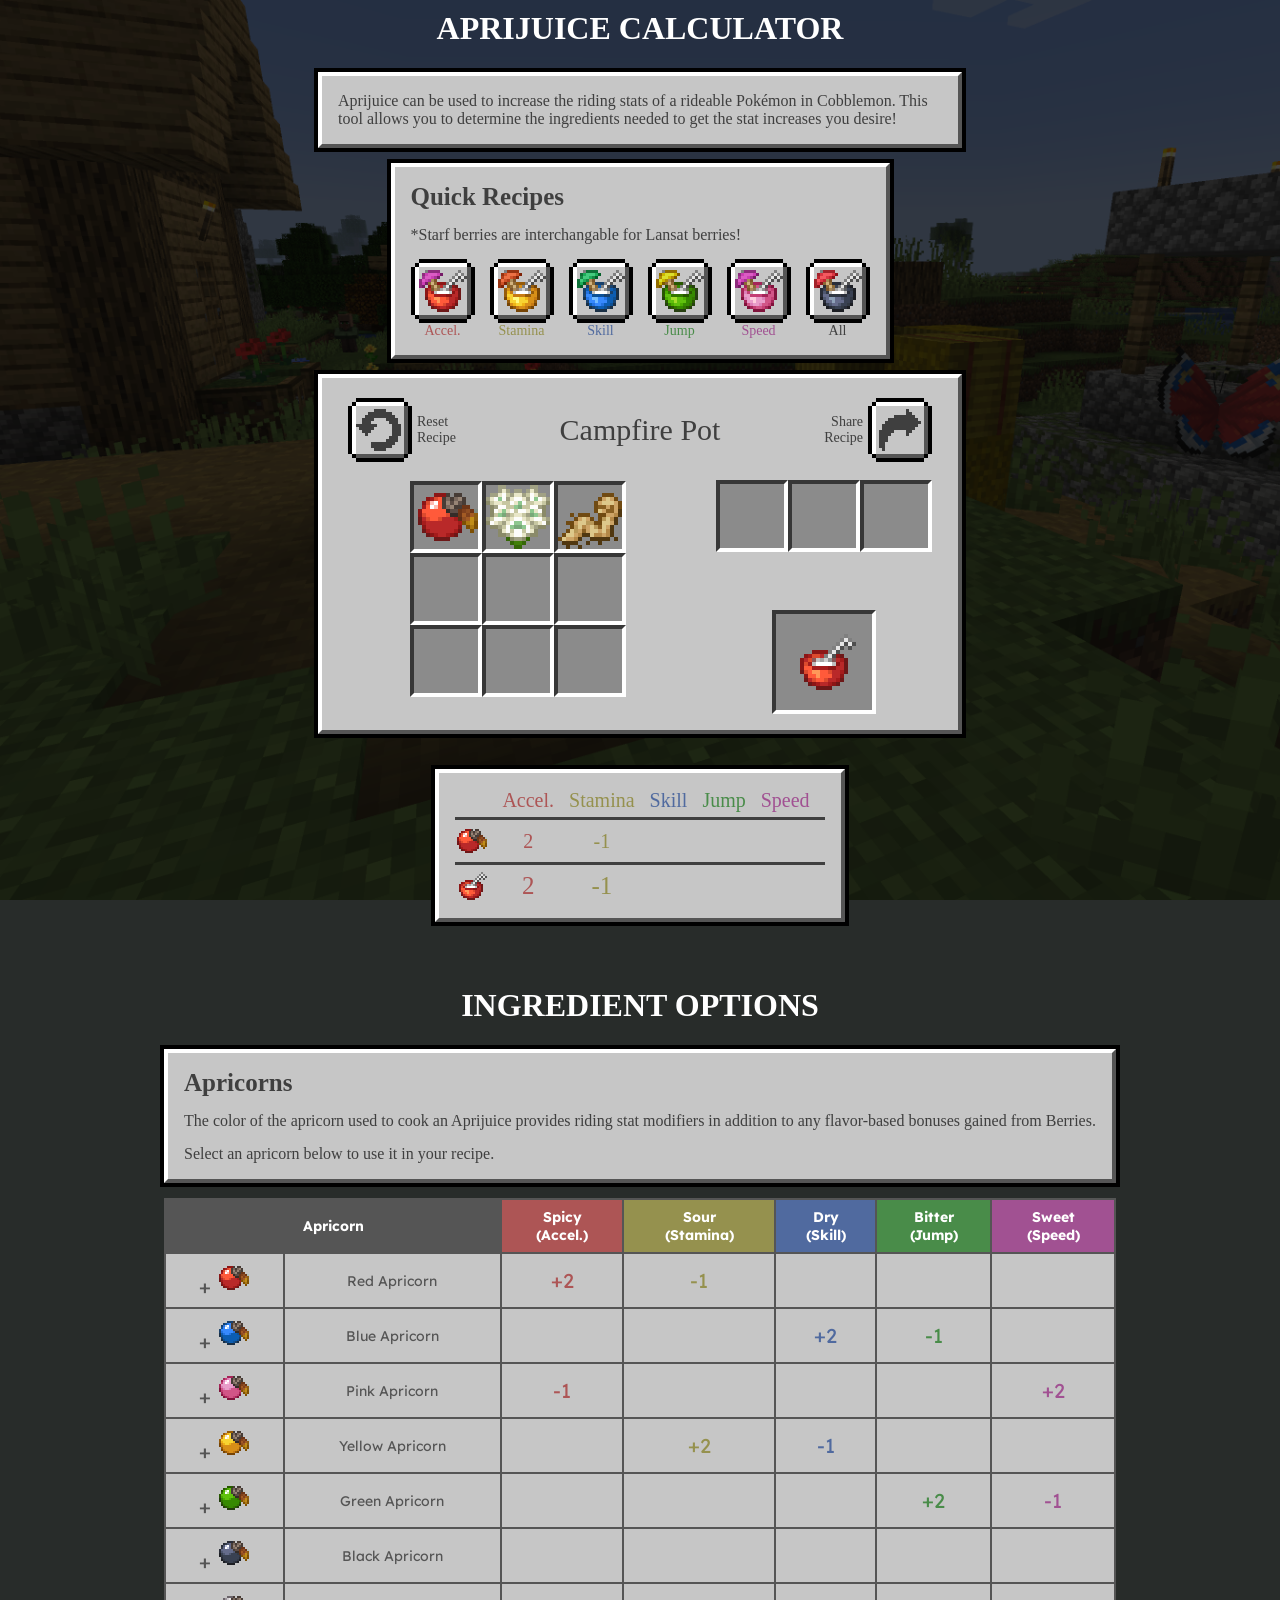
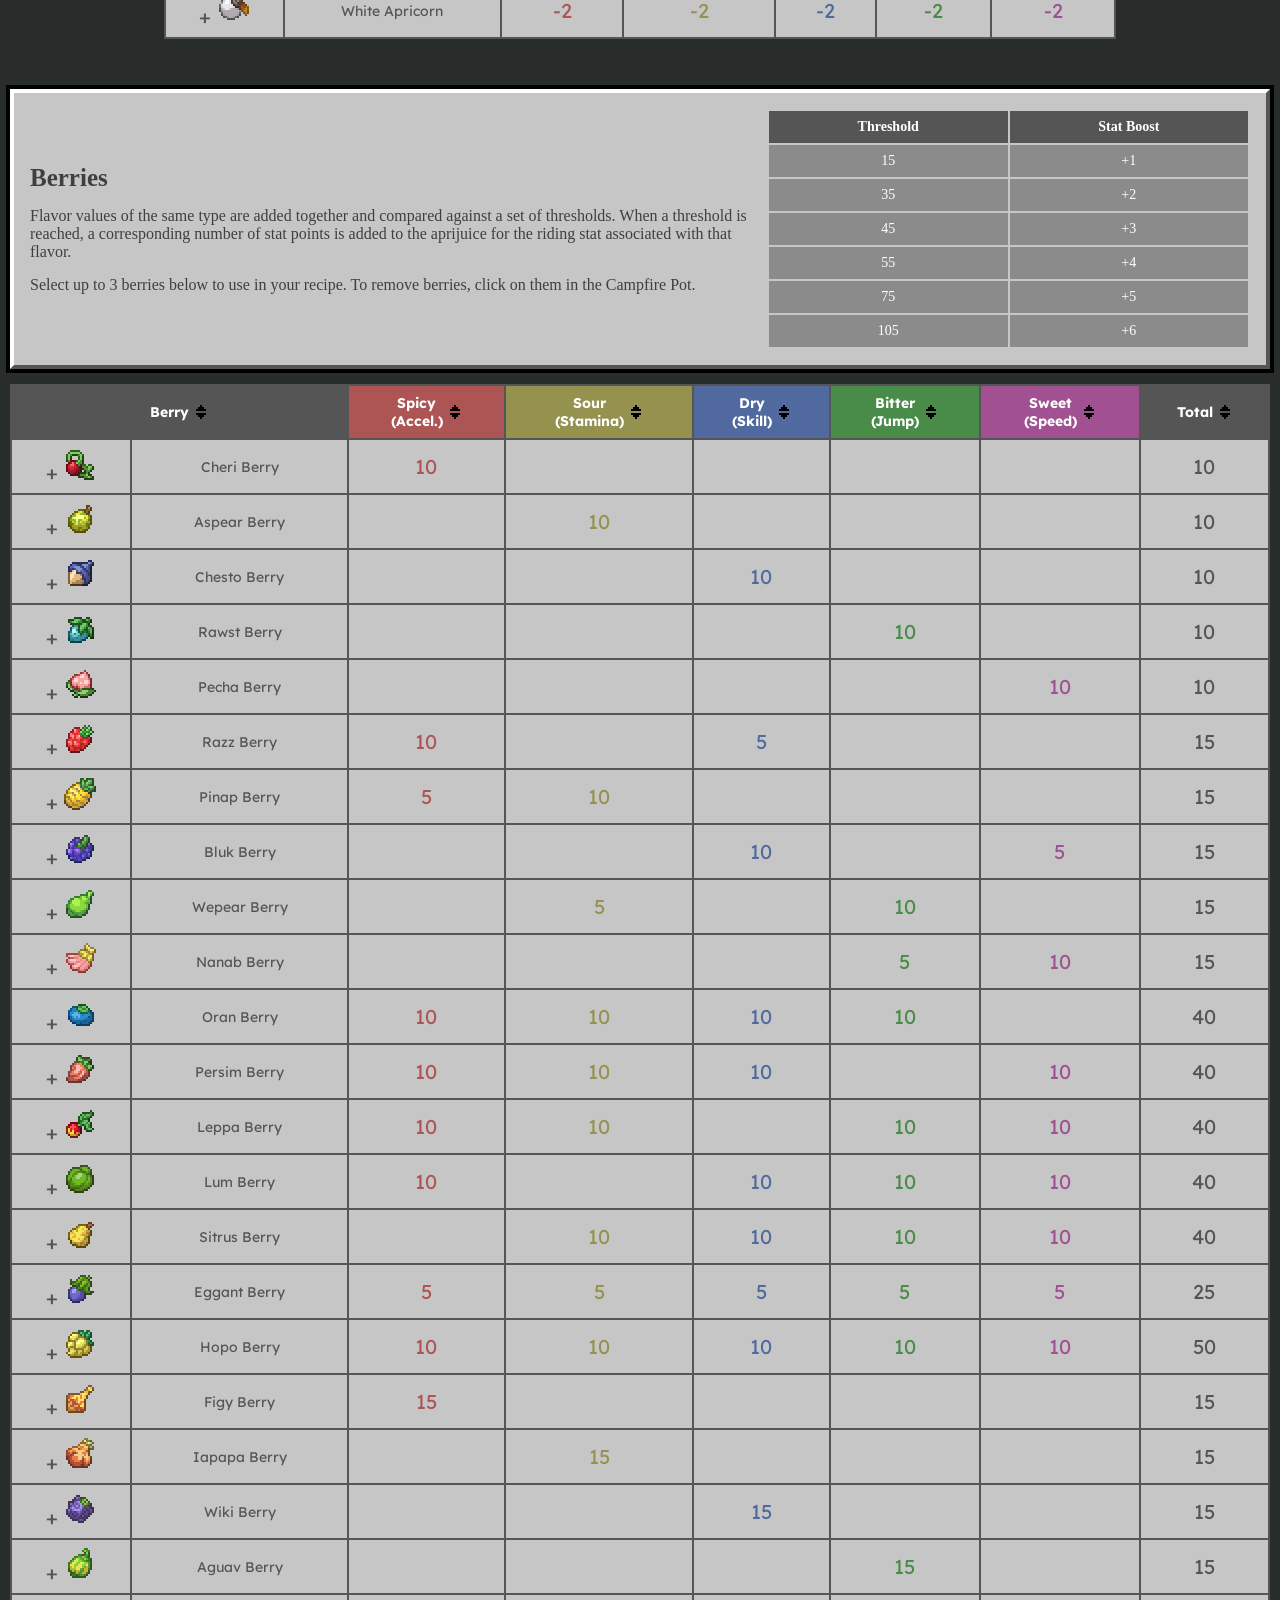
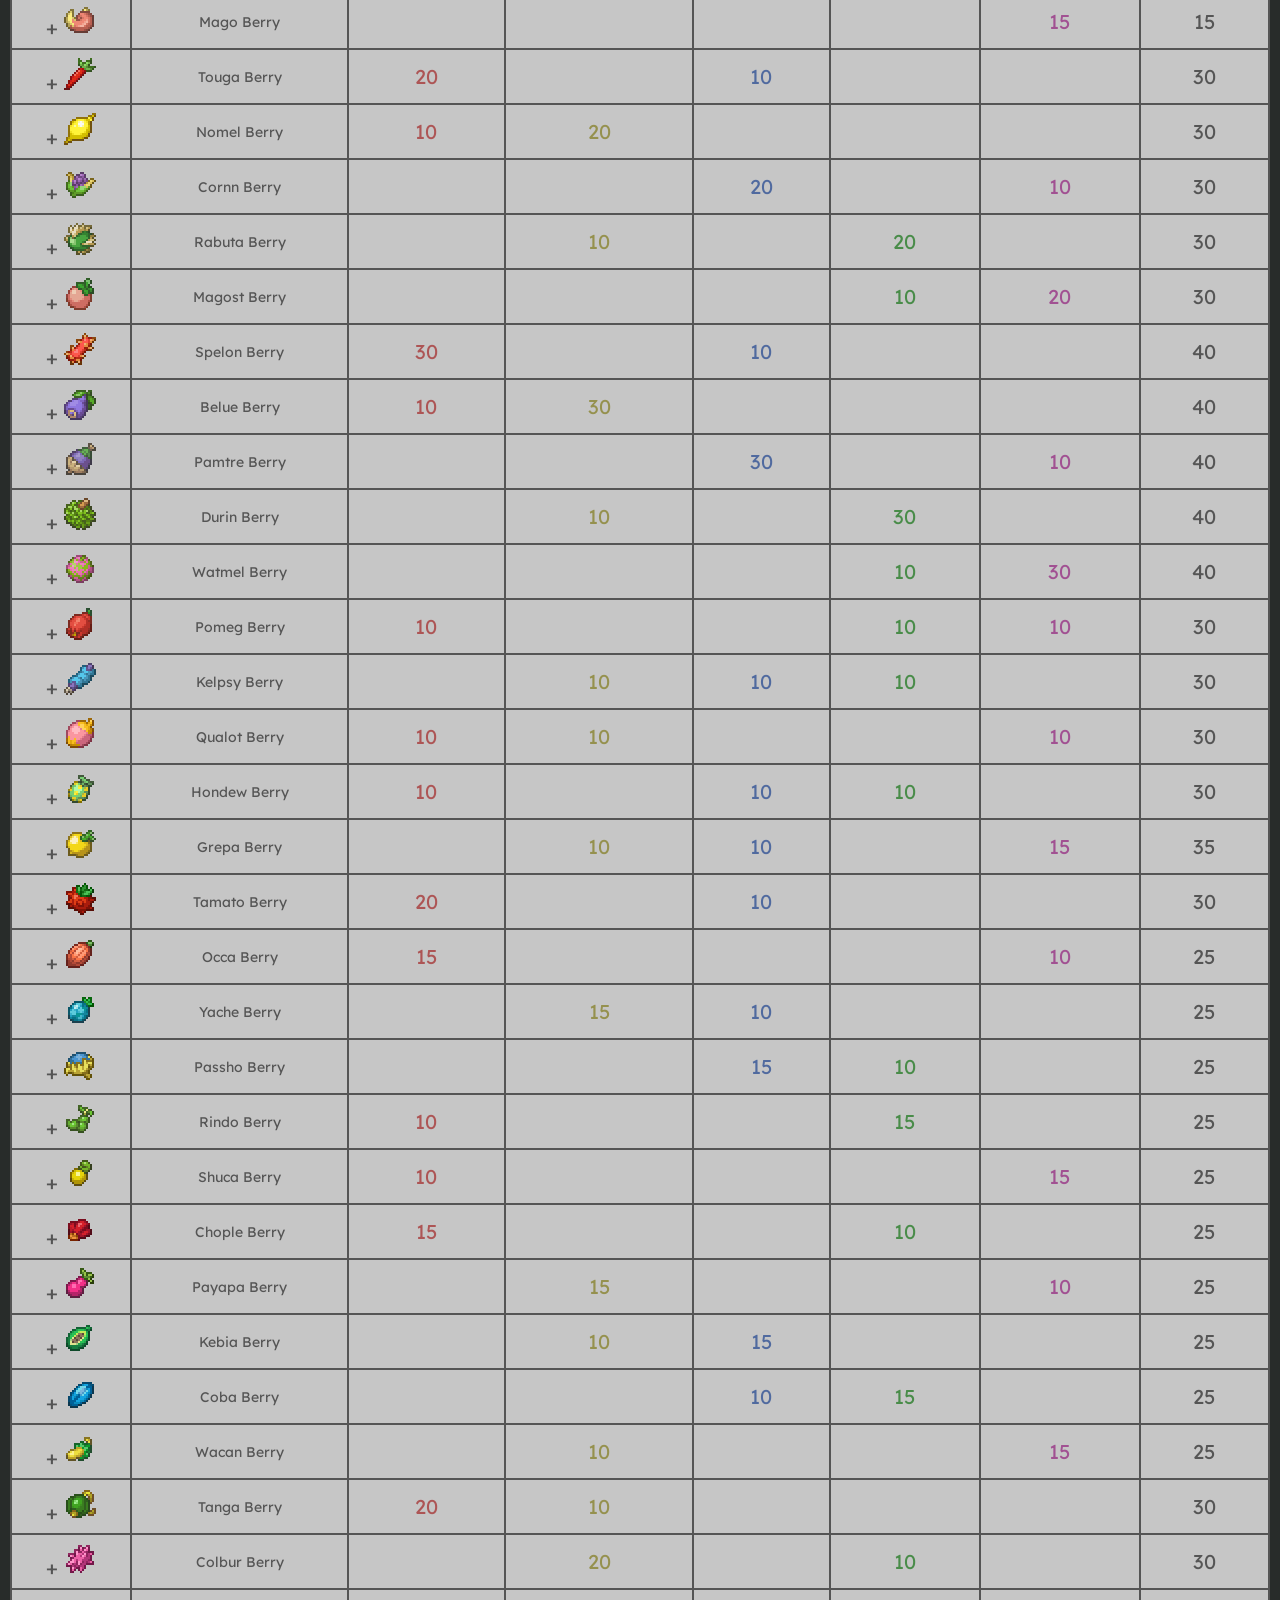
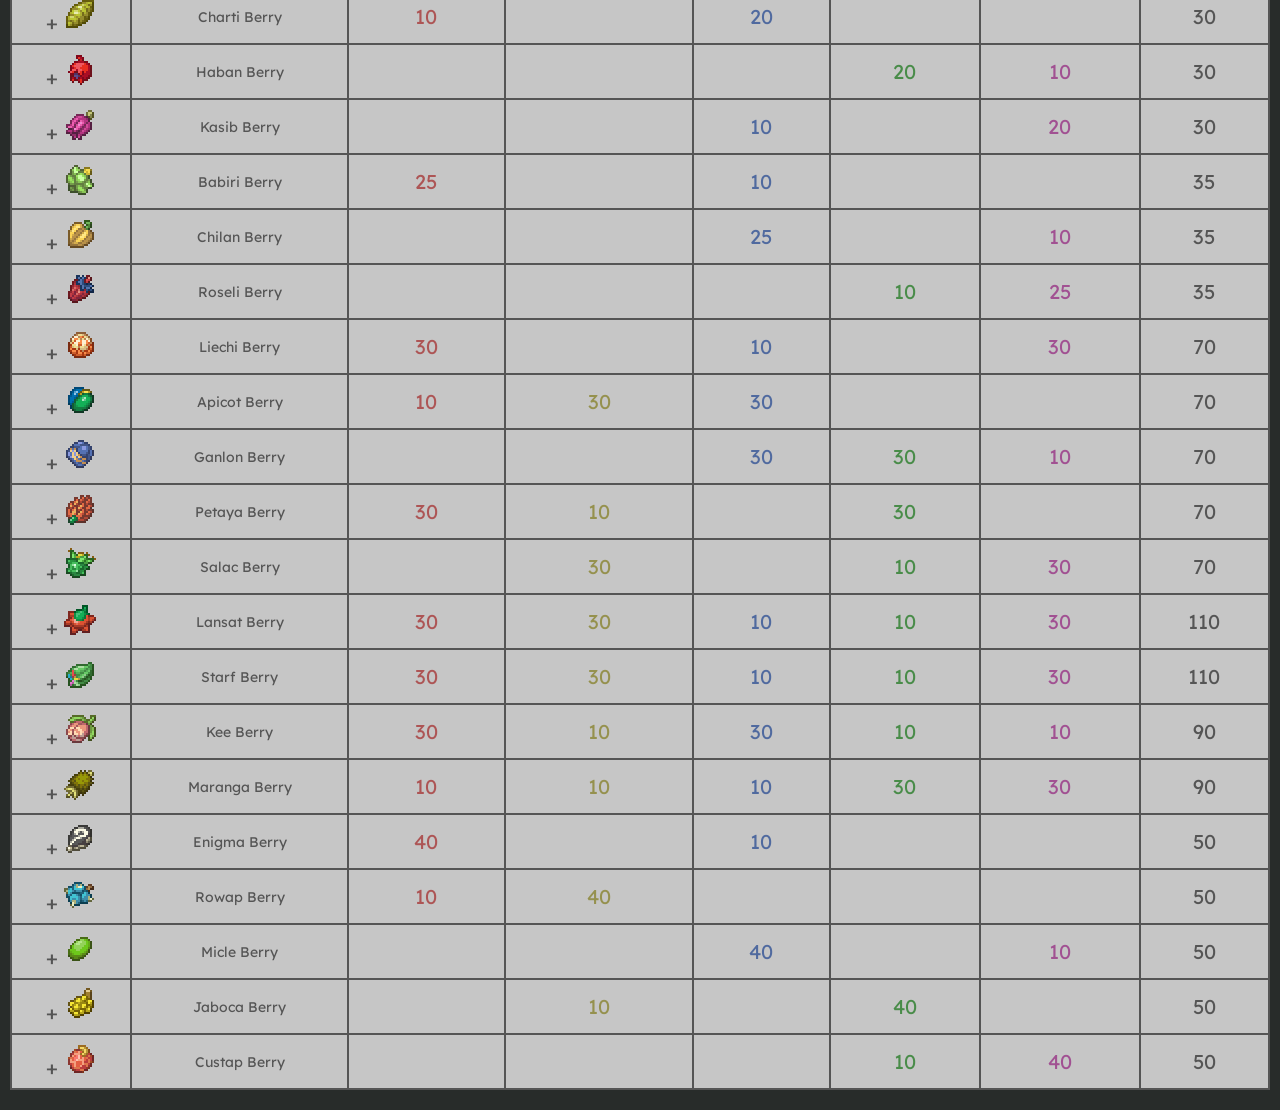
<file: index.html>
<!DOCTYPE html>
<html lang="en">
<head>
    <meta charset="UTF-8">
    <title>Cobblemon Aprijuice Calculator</title>
    <meta name="description" content="A simple tool for the Cobblemon Minecraft mod that allows you to calculate Aprijuice stats.">
    <link rel="stylesheet" href="css/style.css">
    <link rel="icon" type="image/x-icon" href="favicon.ico">

    <meta name="google-site-verification" content="0CLZEaVpiljhoDwKIiIvNkDzO4YaoqZgcZYrUSNkyYk" />
</head>
<body>
<div id="mainContainer" class="container">
    <div id="leftContainer" class="left">
        <h1 id="title">APRIJUICE CALCULATOR</h1>
        <div id="titleDescription" class="interface info-interface" style="width: 644px;">
            <div class="info-text">
                <div>Aprijuice can be used to increase the riding stats of a rideable Pokémon in Cobblemon. This tool allows you to determine the ingredients needed to get the stat increases you desire!</div>
            </div>
        </div>
        <div id="quickRecipeBox" class="interface info-interface">
            <div class="info-text">
                <h2>Quick Recipes</h2>
                *Starf berries are interchangable for Lansat berries!
                <div style="display: flex; flex-direction: row; justify-content: space-between; gap: 15px;">
                    <div style="display: flex; flex-direction: column; align-items: center; font-size: 14px; color: var(--spicy)">
                        <div class="interface-button" onclick="setQuickRecipe('acceleration');">
                            <img src="imgs/aprijuices/Delicious_Red_Aprijuice.png" alt="Acceleration Button" class="icon">
                        </div>
                        Accel.
                    </div>
                    <div style="display: flex; flex-direction: column; align-items: center; font-size: 14px; color: var(--sour)">
                        <div class="interface-button" onclick="setQuickRecipe('stamina');">
                            <img src="imgs/aprijuices/Delicious_Yellow_Aprijuice.png" alt="Stamina Button" class="icon">
                        </div>
                        Stamina
                    </div>
                    <div style="display: flex; flex-direction: column; align-items: center; font-size: 14px; color: var(--dry)">
                        <div class="interface-button" onclick="setQuickRecipe('skill');">
                            <img src="imgs/aprijuices/Delicious_Blue_Aprijuice.png" alt="Skill Button" class="icon">
                        </div>
                        Skill
                    </div>
                    <div style="display: flex; flex-direction: column; align-items: center; font-size: 14px; color: var(--bitter)">
                        <div class="interface-button" onclick="setQuickRecipe('jump');">
                            <img src="imgs/aprijuices/Delicious_Green_Aprijuice.png" alt="Jump Button" class="icon">
                        </div>
                        Jump
                    </div>
                    <div style="display: flex; flex-direction: column; align-items: center; font-size: 14px; color: var(--sweet)">
                        <div class="interface-button" onclick="setQuickRecipe('speed');">
                            <img src="imgs/aprijuices/Delicious_Pink_Aprijuice.png" alt="Speed Button" class="icon">
                        </div>
                        Speed
                    </div>
                    <div style="display: flex; flex-direction: column; align-items: center; font-size: 14px;">
                        <div class="interface-button" onclick="setQuickRecipe('all around');">
                            <img src="imgs/aprijuices/Delicious_Black_Aprijuice.png" alt="All Around Button" class="icon">
                        </div>
                        All
                    </div>
                </div>
            </div>
        </div>
        <div id="campfirePot" class="interface cooking-interface">
            <div style="display: flex; flex-direction: row; align-items: center; justify-content: space-between; width: 100%; padding: 10px; box-sizing: border-box;">
                <div style="display: flex; flex-direction: row; align-items: center; gap: 5px; font-size: 14px;">
                    <div class="interface-button" onclick="resetRecipe()">
                        <img src="imgs/ui/reset.png">
                    </div>
                    Reset<br>Recipe
                </div>
                <div>Campfire Pot</div>
<!--                Share button-->
                <div style="display: flex; flex-direction: row; align-items: center; gap: 5px; font-size: 14px; text-align: right;">
                    Share<br>Recipe
                    <div class="interface-button" onclick="shareRecipe()">
                        <img src="imgs/ui/share.png">
                    </div>
                </div>
            </div>
            <div class="cooking-interface-body">
                <div class="cooking-interface-ingredients">

            <!--        Apricorn + Ingredients-->
                    <div class="item-slot-row">
                        <div id="apricornSlot" class="item-slot"></div>
                        <div class="item-slot">
                            <img alt="Pep-Up Flower" src="imgs/ingredients/Pep-Up_Flower.png">
                            <span class="item-tooltip">Pep-Up Flower</span>
                        </div>
                        <div class="item-slot">
                            <img alt="Energy Root" src="imgs/ingredients/Energy_Root.png">
                            <span class="item-tooltip">Energy Root</span>
                        </div>
                    </div>
                    <div class="item-slot-row">
                        <div class="item-slot"></div>
                        <div class="item-slot"></div>
                        <div class="item-slot"></div>
                    </div>
                    <div class="item-slot-row">
                        <div class="item-slot"></div>
                        <div class="item-slot"></div>
                        <div class="item-slot"></div>
                    </div>
                </div>
                <div class="cooking-interface-right">

            <!--        Berries-->
                    <div class="item-slot-row">
                        <div id="berrySlot1" class="item-slot" onclick="removeBerry(0)"></div>
                        <div id="berrySlot2" class="item-slot" onclick="removeBerry(1)"></div>
                        <div id="berrySlot3" class="item-slot" onclick="removeBerry(2)"></div>
                    </div>

            <!--        Output-->
                    <div class="item-slot-output">
                        <div id="outputSlot" class="item-slot"></div>
                    </div>
                </div>
            </div>
        </div>
        <div id="outputCalculations" class="interface calculations-interface"></div>
    </div>

    <div class="right">
        <h1>INGREDIENT OPTIONS</h1>
        <div style="display: flex; flex-direction: column; gap: 15px;">
            <div class="interface info-interface">
                <div class="info-text">
                    <h2>Apricorns</h2>
                    <div>The color of the apricorn used to cook an Aprijuice provides riding stat modifiers in addition to any flavor-based bonuses gained from Berries.</div>
                    <div>Select an apricorn below to use it in your recipe.</div>
                </div>
            </div>
    <!--        Apricorn Options-->
            <table id="apricornTable">
                <thead>
                    <tr>
                        <th colspan="2">Apricorn</th>
                        <th style="background-color: var(--spicy);">Spicy<br>(Accel.)</th>
                        <th style="background-color: var(--sour);">Sour<br>(Stamina)</th>
                        <th style="background-color: var(--dry);">Dry<br>(Skill)</th>
                        <th style="background-color: var(--bitter);">Bitter<br>(Jump)</th>
                        <th style="background-color: var(--sweet);">Sweet<br>(Speed)</th>
                    </tr>
                </thead>
            </table>
        </div>

        <div style="display: flex; flex-direction: column; gap: 15px; margin-top: 35px;">
            <div class="interface info-interface">
                <div class="info-text" style="flex: 1.2;">
                    <h2>Berries</h2>
                    <div>Flavor values of the same type are added together and compared against a set of thresholds. When a threshold is reached, a corresponding number of stat points is added to the aprijuice for the riding stat associated with that flavor.</div>
                    <div>Select up to 3 berries below to use in your recipe. To remove berries, click on them in the Campfire Pot.</div>
                </div>
                <table style="flex: 0.8;">
                    <thead>
                    <tr>
                        <th>Threshold</th>
                        <th>Stat Boost</th>
                    </tr>
                    </thead>
                    <tbody>
                    <tr>
                        <td>15</td>
                        <td>+1</td>
                    </tr>
                    <tr>
                        <td>35</td>
                        <td>+2</td>
                    </tr>
                    <tr>
                        <td>45</td>
                        <td>+3</td>
                    </tr>
                    <tr>
                        <td>55</td>
                        <td>+4</td>
                    </tr>
                    <tr>
                        <td>75</td>
                        <td>+5</td>
                    </tr>
                    <tr>
                        <td>105</td>
                        <td>+6</td>
                    </tr>
                    </tbody>
                </table>
            </div>

    <!--        Berry Options-->
            <table id="berryTable" style="width: 100%; overflow-wrap: anywhere;">
                <thead>
                    <tr>
                        <th colspan="2" data-sort="name"><div>Berry</div></th>
                        <th style="background-color: var(--spicy);" data-sort="spicy"><div>Spicy<br>(Accel.)</div></th>
                        <th style="background-color: var(--sour);" data-sort="sour"><div>Sour<br>(Stamina)</div></th>
                        <th style="background-color: var(--dry);" data-sort="dry"><div>Dry<br>(Skill)</div></th>
                        <th style="background-color: var(--bitter);" data-sort="bitter"><div>Bitter<br>(Jump)</div></th>
                        <th style="background-color: var(--sweet);" data-sort="sweet"><div>Sweet<br>(Speed)</div></th>
                        <th data-sort="total"><div>Total</div></th>
                    </tr>
                </thead>
                <tbody id="berryTableBody"></tbody>
            </table>
        </div>
    </div>
</div>
<script src="js/data.js"></script>
<script src="js/buildHTML.js"></script>
<script src="js/calculator.js"></script>
<script src="js/media.js"></script>
<script src="js/filter.js"></script>
</body>
</html>
</file>
<file: css/style.css>
@import url(https://fonts.googleapis.com/css?family=Lexend:400&display=swap);
@font-face {
    font-family: Minecraft;
    src: url("https://wiki.cobblemon.com/images/0/07/Minecraft.otf");
}
:root {
    --spicy: #ad5555;
    --sour: #95914e;
    --dry: #506a9f;
    --bitter: #498c49;
    --sweet: #a15192;
    --spicyShadow: #3c1d1d;
    --sourShadow: #37351b;
    --dryShadow: #1a2335;
    --bitterShadow: #1a351a;
    --sweetShadow: #371b32;
}
html, body {
    overscroll-behavior: none;
    margin: 0;
    padding: 0;
}
html {
    font-family: 'Lexend', sans-serif;
    background: url('../imgs/ui/background.png');
    background-attachment: fixed;
    background-size: cover;
    background-color: #282c2a
}

h1 {
    font-family: Minecraft;
    color: white;
    margin: 10px;
}
div.container {
    display: flex;
    flex-direction: column;
    align-items: center;
    gap: 15px;
}
div.container .left, div.container .right {
    padding: 20px 10px;
    display: flex;
    flex-direction: column;
    align-items: center;
    gap: 15px;
}
div.container .left {
    flex-grow: 0;
    flex-shrink: 0;
}
div.container .right {
    flex-grow: 1;
}
@media screen and (min-width: 1300px) {
    div.container {
        flex-direction: row;
        justify-content: space-between;
        overflow: hidden;
        height: 100vh;
        align-items: stretch;
        gap: 0;
    }
    div.container .left, div.container .right {
        overflow: auto;
    }
}

img {
    pointer-events: none;
}

table, th, td {
    border: 2px solid #555;
    border-collapse: collapse;
    background-color: #C6C6C6;
    text-align: center;
    color: #555;
    padding: 8px;
    font-size: 14px;
}
th {
    background-color: #555;
    color: white;
}
th div {
    display: flex;
    flex-direction: row;
    justify-content: center;
    align-items: center;
    gap: 5px;
}
td img {
    width: 32px;
    image-rendering: pixelated;
}

.interface table, .interface th, .interface td {
    border: 2px solid #C6C6C6;
    border-collapse: collapse;
    background-color: #8B8B8B;
    text-align: center;
    color: white;
    padding: 8px;
    font-size: 14px;
}
.interface th {
    background-color: #555;
}

.interface {
    display: flex;
    justify-content: space-between;
    align-items: center;
    background-color: #C6C6C6;
    border: 4px solid;
    border-color: #FFF #555 #555 #FFF;
    outline: 4px solid #000;
    padding: 16px;
    image-rendering: pixelated;
    position: relative;
    background-repeat: no-repeat;
    box-sizing: border-box;
    font-family: Minecraft;
    color: #3f3f3f;
    font-size: 30px;
    height: fit-content;
    width: fit-content;
}
.interface-button {
    display: flex;
    width: 64px;
    height: 64px;
    background-image: url('../imgs/ui/button.png');
    background-size: 64px 64px;
    background-repeat: no-repeat;
    align-items: center;
    justify-content: center;
}
.interface-button:hover {
    opacity: 0.7;
}
.interface-button img {
    width: 48px;
    height: 48px;
}
.apricorns-interface {
    flex-direction: column;
    align-items: start;
    gap: 8px;
}
.calculations-interface {
    display: flex;
    flex-direction: column;
}
.info-interface {
    font-size: 16px;
    align-items: center;
    justify-content: space-between;
    gap: 15px;
}
.info-text {
    display: flex;
    gap: 15px;
    flex-direction: column;
}
.info-text h2 {
    font-size: 25px;
    padding: 0;
    margin: 0;
}
.cooking-interface {
    padding: 10px 16px 16px 16px;
    height: 360px;
    width: 644px;
    flex-direction: column;
    align-items: start;
    position: sticky;
    top: 0;
    z-index: 1;
}
.cooking-interface-body {
    display: flex;
    width: 604px;
    flex-direction: row;
    justify-content: space-between;
    align-items: center;
    background-image: url(https://wiki.cobblemon.com/images/9/95/Interface_cooking.gif);
    background-size: 500px 236px;
    background-position: 12px;
    background-repeat: no-repeat;
}
.cooking-interface-ingredients {
    margin-left: 72px;
    margin-top:-12px;
}
.cooking-interface-right {
    display: flex;
    flex-direction: column;
    align-items: center;
    margin-right: 10px;
    margin-top:4px
}
.cooking-interface-right .item-slot-output {
    margin-top:58px
}
.item-slot-row {
    display: flex;
    flex-direction: row;
}
.item-slot {
    position: relative;
    width: 64px;
    height: 64px;
    display: flex;
    justify-content: center;
    align-items: center;
}
.item-slot img {
    image-rendering: pixelated;
    width: 64px !important;
    height: 64px !important;
}
.item-tooltip {
    display: none;
    font-family: Minecraft;
    font-size: 30px;
    letter-spacing: -0.6px;
    text-shadow: 4px 4px #3E3E3E;
    color: #FCFCFC;
    background-color: rgba(16, 1, 16, 0.95);
    padding-inline: 8px;
    border: 4px solid rgba(35, 0, 90, 0.95);
    outline: 4px solid rgba(16, 1, 16, 0.95);
    border-radius: 4px;
    line-height: 48px;
    position: absolute;
    top: 58px;
    width: max-content;
    z-index: 2;
    pointer-events:none
}
.item-slot:hover .item-tooltip {
    display:block;
}

.mini-item {
    position: relative;
    width: 32px;
    height: 32px;
    display: flex;
    justify-content: center;
    align-items: center;
}
.mini-item img {
    image-rendering: pixelated;
    width: 32px !important;
    height: 32px !important;
}
.grid {
    display: grid;
    grid-template-columns: auto auto auto auto auto auto auto;
    grid-row-gap: 5px;
    grid-column-gap: 15px;
}
.grid-item {
    text-align: center;
    display: flex;
    align-items: center;
    justify-content: center;
    font-size: 20px;
}
.grid-item-large {
    text-align: center;
    display: flex;
    align-items: center;
    justify-content: center;
    font-size: 25px;
}
.grid-hr {
    height: 3px;
    background-color: #3f3f3f;
    grid-column: span 7;
}
.grid-hr-light {
    height: 3px;
    background-color: #a1a1a1;
    grid-column: span 7;
}

.details-tooltip {
    line-height: 40px;
}
.item-slot {
    box-sizing: border-box;
    width: 72px;
    height: 72px;
    border: 4px solid;
    border-color: #373737 #FFF #FFF #373737;
    background-color:#8B8B8B
}
.item-slot-output .item-slot {
    width: 104px;
    height: 104px
}
.item-slot:hover::after {
    content: "";
    width: 64px;
    height: 64px;
    background-color: rgba(255, 255, 255, .5);
    position: absolute;
    pointer-events:none
}
</file>
